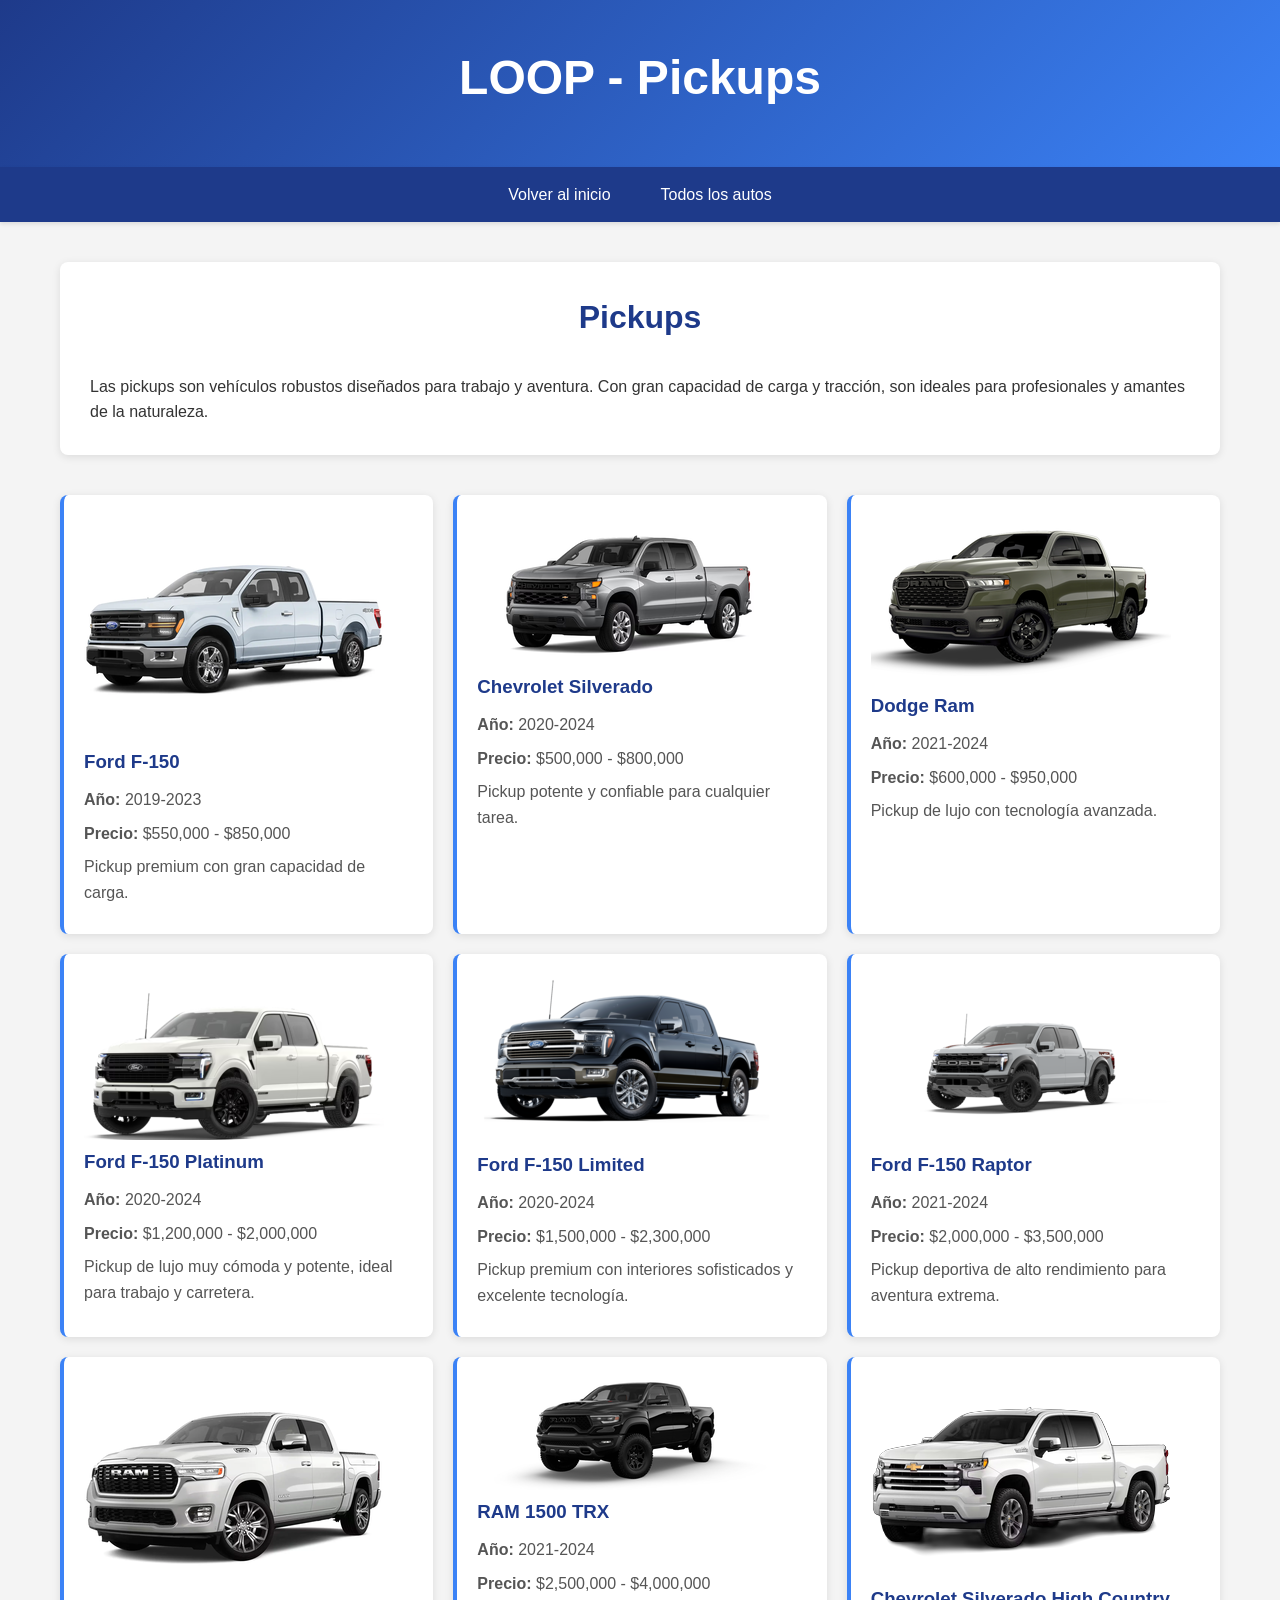
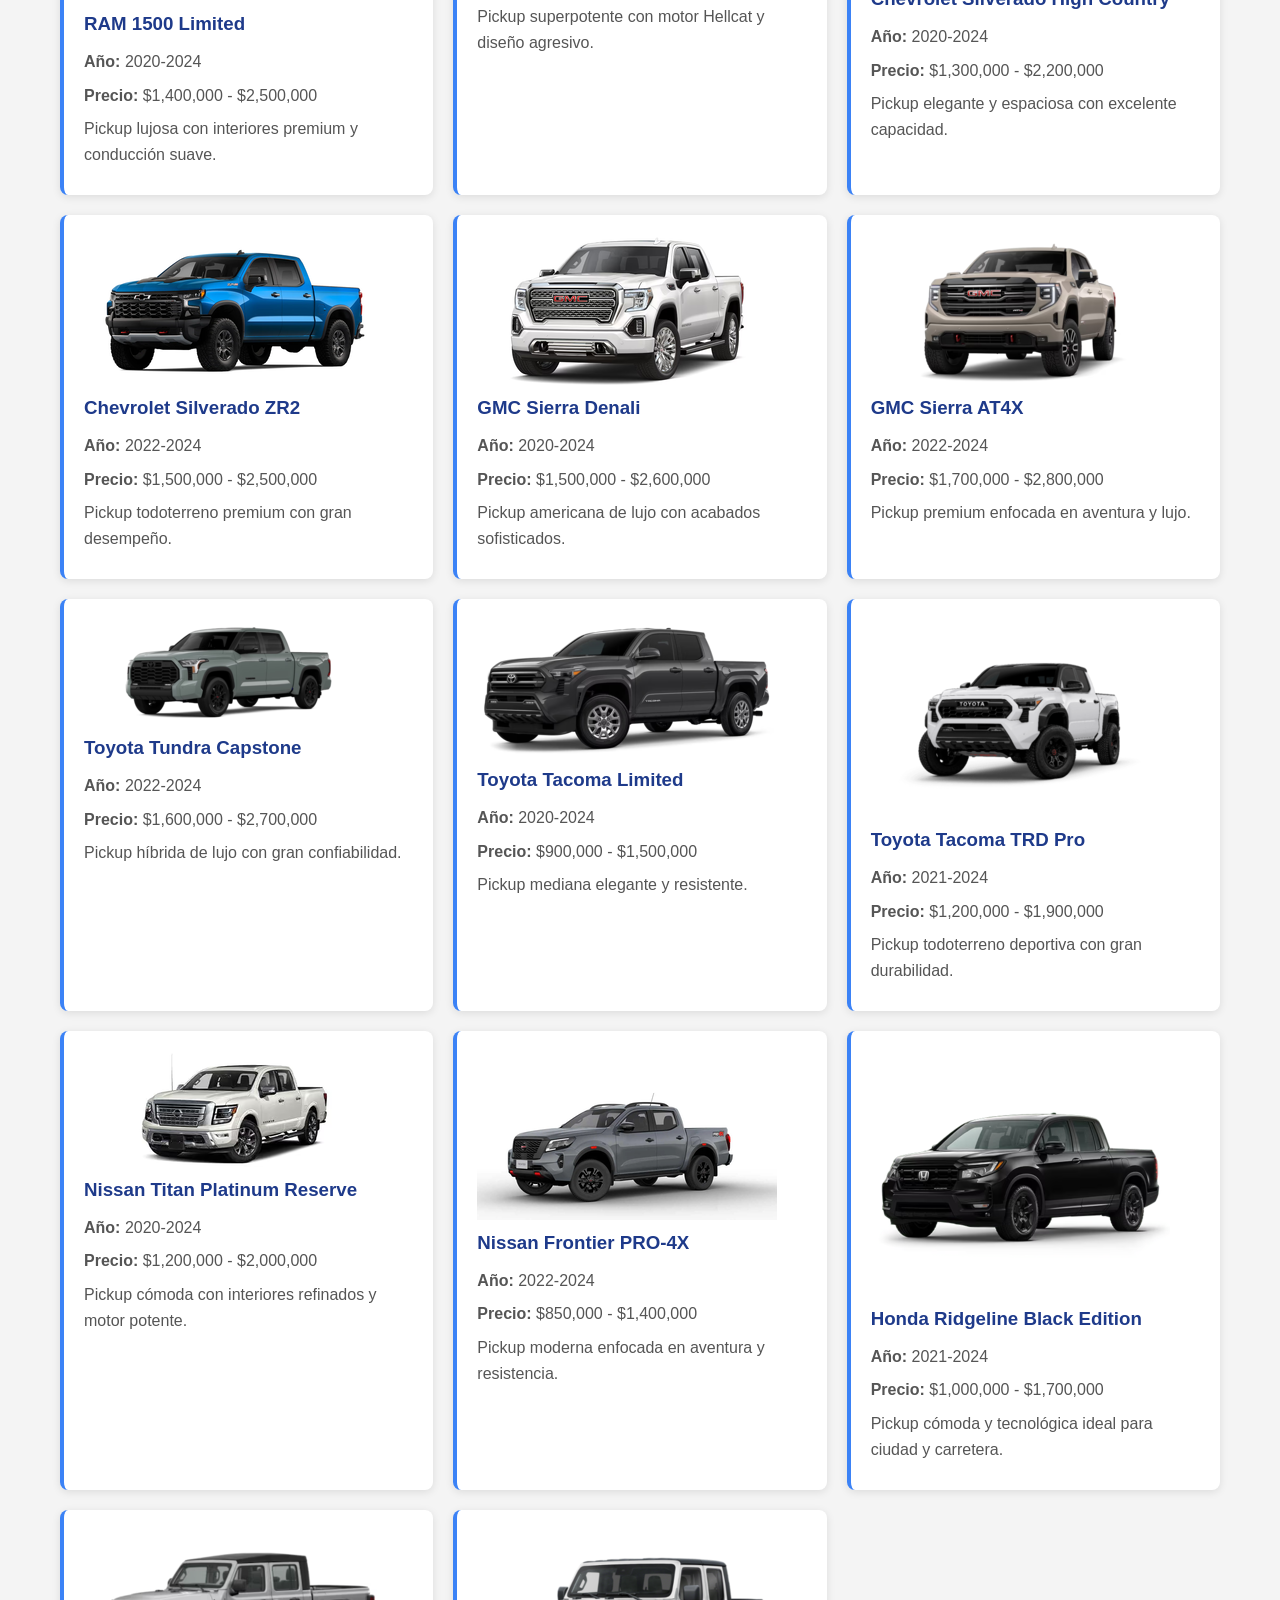
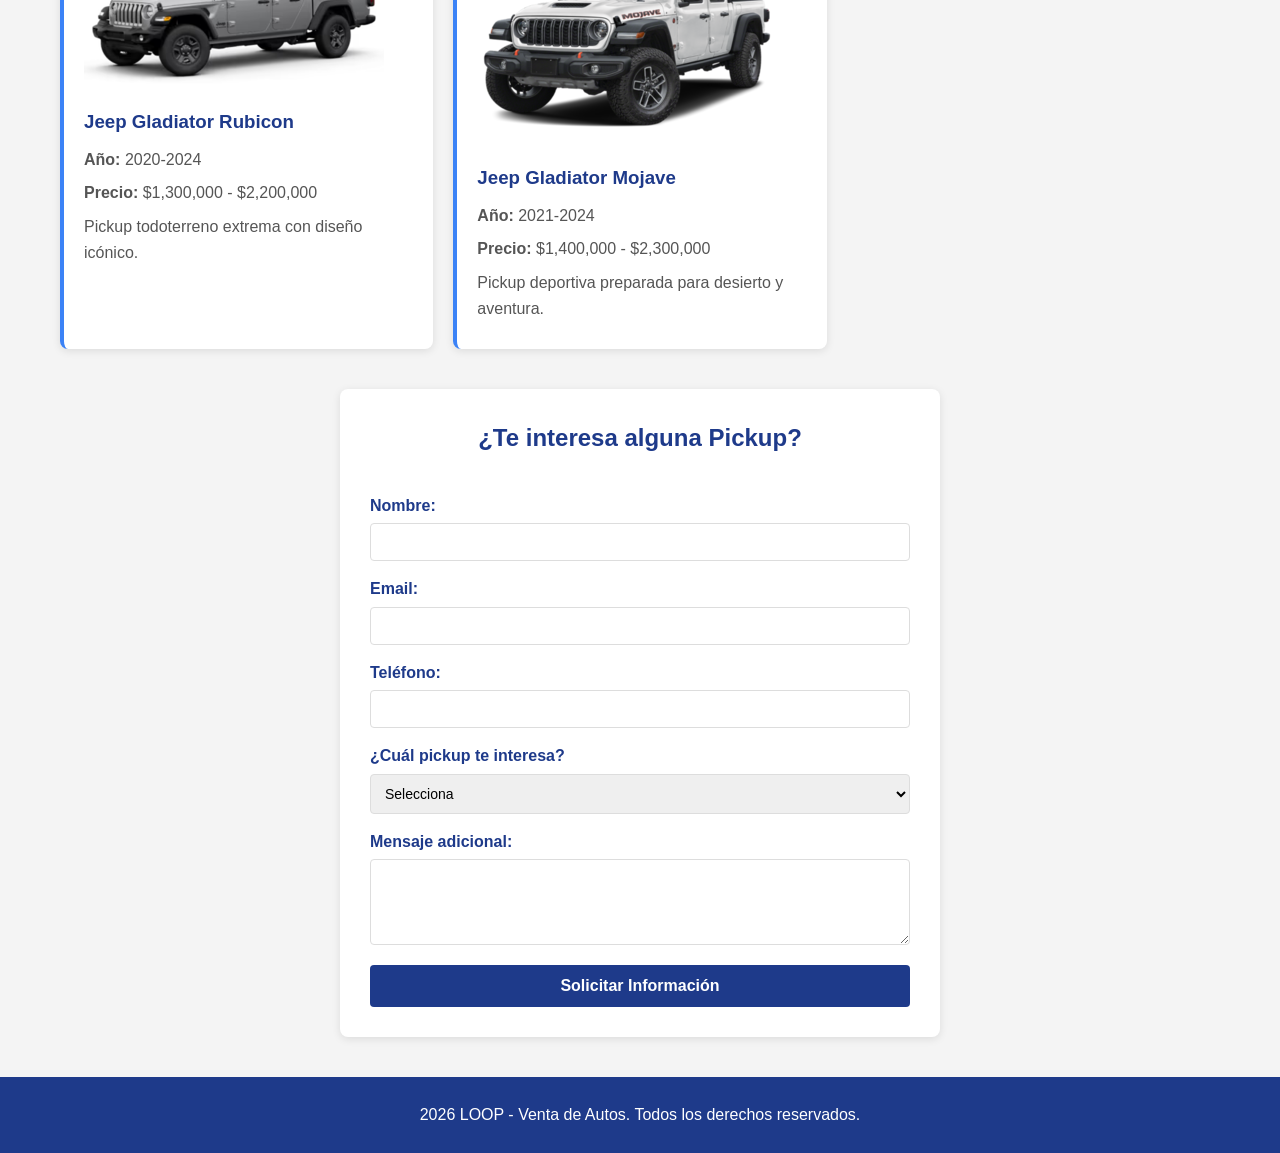
<file: pickups.html>
<!DOCTYPE html>
<html lang="es">
<head>
    <meta charset="UTF-8">
    <meta name="viewport" content="width=device-width, initial-scale=1.0">
    <title>Pickups - LOOP</title>
    <link rel="stylesheet" href="Autos.css">
</head>
<body>
    <header>
        <section class="logo-empresa">
            <h1>LOOP - Pickups</h1>
        </section>
    </header>

    <nav class="nav-principal">
        <ul>
            <li><a href="index.html">Volver al inicio</a></li>
            <li><a href="index.html#autos">Todos los autos</a></li>
        </ul>
    </nav>

    <main>
        <section class="info-empresa">
            <h2>Pickups</h2>
            <p>Las pickups son vehículos robustos diseñados para trabajo y aventura. Con gran capacidad de carga y tracción, son ideales para profesionales y amantes de la naturaleza.</p>
        </section>

        <section class="lista-autos">
            <article class="auto-detalle">
                <img src="/fotos/PickUps/ford f150.png" alt="Ford">
                <h3>Ford F-150</h3>
                <p><strong>Año:</strong> 2019-2023</p>
                <p><strong>Precio:</strong> $550,000 - $850,000</p>
                <p>Pickup premium con gran capacidad de carga.</p>
            </article>

            <article class="auto-detalle">
                <img src="/fotos/PickUps/chevrolet silverado.png" alt="Chevrolet">
                <h3>Chevrolet Silverado</h3>
                <p><strong>Año:</strong> 2020-2024</p>
                <p><strong>Precio:</strong> $500,000 - $800,000</p>
                <p>Pickup potente y confiable para cualquier tarea.</p>
            </article>

            <article class="auto-detalle">
                <img src="/fotos/PickUps/dodge ram.png" alt="Dodge">
                <h3>Dodge Ram</h3>
                <p><strong>Año:</strong> 2021-2024</p>
                <p><strong>Precio:</strong> $600,000 - $950,000</p>
                <p>Pickup de lujo con tecnología avanzada.</p>
            </article>

            <article class="auto-detalle">
                <img src="/fotos/PickUps/ford f150 platinum.png" alt="Ford">
                <h3>Ford F-150 Platinum</h3>
                <p><strong>Año:</strong> 2020-2024</p>
                <p><strong>Precio:</strong> $1,200,000 - $2,000,000</p>
                <p>Pickup de lujo muy cómoda y potente, ideal para trabajo y carretera.</p>
            </article>

            <article class="auto-detalle">
                <img src="/fotos/PickUps/ford f150 limited.png" alt="Ford">
                <h3>Ford F-150 Limited</h3>
                <p><strong>Año:</strong> 2020-2024</p>
                <p><strong>Precio:</strong> $1,500,000 - $2,300,000</p>
                <p>Pickup premium con interiores sofisticados y excelente tecnología.</p>
            </article>

            <article class="auto-detalle">
                <img src="/fotos/PickUps/ford f150 raptor.png" alt="Ford">
                <h3>Ford F-150 Raptor</h3>
                <p><strong>Año:</strong> 2021-2024</p>
                <p><strong>Precio:</strong> $2,000,000 - $3,500,000</p>
                <p>Pickup deportiva de alto rendimiento para aventura extrema.</p>
            </article>

            <article class="auto-detalle">
                <img src="/fotos/PickUps/ram 1500 limited.png" alt="RAM">
                <h3>RAM 1500 Limited</h3>
                <p><strong>Año:</strong> 2020-2024</p>
                <p><strong>Precio:</strong> $1,400,000 - $2,500,000</p>
                <p>Pickup lujosa con interiores premium y conducción suave.</p>
            </article>

            <article class="auto-detalle">
                <img src="/fotos/PickUps/ram 1500 trx.png" alt="RAM">
                <h3>RAM 1500 TRX</h3>
                <p><strong>Año:</strong> 2021-2024</p>
                <p><strong>Precio:</strong> $2,500,000 - $4,000,000</p>
                <p>Pickup superpotente con motor Hellcat y diseño agresivo.</p>
            </article>

            <article class="auto-detalle">
                <img src="/fotos/PickUps/chevrolet silverado high country.png" alt="Chevrolet">
                <h3>Chevrolet Silverado High Country</h3>
                <p><strong>Año:</strong> 2020-2024</p>
                <p><strong>Precio:</strong> $1,300,000 - $2,200,000</p>
                <p>Pickup elegante y espaciosa con excelente capacidad.</p>
            </article>

            <article class="auto-detalle">
                <img src="/fotos/PickUps/chevrolet silverado zr2.png" alt="Chevrolet">
                <h3>Chevrolet Silverado ZR2</h3>
                <p><strong>Año:</strong> 2022-2024</p>
                <p><strong>Precio:</strong> $1,500,000 - $2,500,000</p>
                <p>Pickup todoterreno premium con gran desempeño.</p>
            </article>

            <article class="auto-detalle">
                <img src="/fotos/PickUps/gmc sierra denali.png" alt="GMC">
                <h3>GMC Sierra Denali</h3>
                <p><strong>Año:</strong> 2020-2024</p>
                <p><strong>Precio:</strong> $1,500,000 - $2,600,000</p>
                <p>Pickup americana de lujo con acabados sofisticados.</p>
            </article>

            <article class="auto-detalle">
                <img src="/fotos/PickUps/gmc sierra at4x.png" alt="GMC">
                <h3>GMC Sierra AT4X</h3>
                <p><strong>Año:</strong> 2022-2024</p>
                <p><strong>Precio:</strong> $1,700,000 - $2,800,000</p>
                <p>Pickup premium enfocada en aventura y lujo.</p>
            </article>

            <article class="auto-detalle">
                <img src="/fotos/PickUps/toyota tundra capstone.png" alt="Toyota">
                <h3>Toyota Tundra Capstone</h3>
                <p><strong>Año:</strong> 2022-2024</p>
                <p><strong>Precio:</strong> $1,600,000 - $2,700,000</p>
                <p>Pickup híbrida de lujo con gran confiabilidad.</p>
            </article>

            <article class="auto-detalle">
                <img src="/fotos/PickUps/toyota tacoma limited.png" alt="Toyota">
                <h3>Toyota Tacoma Limited</h3>
                <p><strong>Año:</strong> 2020-2024</p>
                <p><strong>Precio:</strong> $900,000 - $1,500,000</p>
                <p>Pickup mediana elegante y resistente.</p>
            </article>

            <article class="auto-detalle">
                <img src="/fotos/PickUps/toyota tacoma trd pro.png" alt="Toyota">
                <h3>Toyota Tacoma TRD Pro</h3>
                <p><strong>Año:</strong> 2021-2024</p>
                <p><strong>Precio:</strong> $1,200,000 - $1,900,000</p>
                <p>Pickup todoterreno deportiva con gran durabilidad.</p>
            </article>

            <article class="auto-detalle">
                <img src="/fotos/PickUps/nissan titan platinum reserve.png" alt="Nissan">
                <h3>Nissan Titan Platinum Reserve</h3>
                <p><strong>Año:</strong> 2020-2024</p>
                <p><strong>Precio:</strong> $1,200,000 - $2,000,000</p>
                <p>Pickup cómoda con interiores refinados y motor potente.</p>
            </article>

            <article class="auto-detalle">
                <img src="/fotos/PickUps/nissan frontier pro-4x.png" alt="Nissan">
                <h3>Nissan Frontier PRO-4X</h3>
                <p><strong>Año:</strong> 2022-2024</p>
                <p><strong>Precio:</strong> $850,000 - $1,400,000</p>
                <p>Pickup moderna enfocada en aventura y resistencia.</p>
            </article>

            <article class="auto-detalle">
                <img src="/fotos/PickUps/honda ridgeline black edition.png" alt="Honda">
                <h3>Honda Ridgeline Black Edition</h3>
                <p><strong>Año:</strong> 2021-2024</p>
                <p><strong>Precio:</strong> $1,000,000 - $1,700,000</p>
                <p>Pickup cómoda y tecnológica ideal para ciudad y carretera.</p>
            </article>

            <article class="auto-detalle">
                <img src="/fotos/PickUps/jeep gladiator rubicon.png" alt="Jeep">
                <h3>Jeep Gladiator Rubicon</h3>
                <p><strong>Año:</strong> 2020-2024</p>
                <p><strong>Precio:</strong> $1,300,000 - $2,200,000</p>
                <p>Pickup todoterreno extrema con diseño icónico.</p>
            </article>

            <article class="auto-detalle">
                <img src="/fotos/PickUps/jeep gladiator mojave.png" alt="Jeep">
                <h3>Jeep Gladiator Mojave</h3>
                <p><strong>Año:</strong> 2021-2024</p>
                <p><strong>Precio:</strong> $1,400,000 - $2,300,000</p>
                <p>Pickup deportiva preparada para desierto y aventura.</p>
            </article>
        </section>

        <section class="formulario-seccion">
            <h2>¿Te interesa alguna Pickup?</h2>
            <form onsubmit="procesarFormulario(event)">
                <label for="nombre">Nombre:</label>
                <input type="text" id="nombre" name="nombre" required>

                <label for="email">Email:</label>
                <input type="email" id="email" name="email" required>

                <label for="telefono">Teléfono:</label>
                <input type="tel" id="telefono" name="telefono" required>

                <label for="auto">¿Cuál pickup te interesa?</label>
                <select id="auto" name="auto" required>
                    <option value="">Selecciona</option>
                    <option value="Ford F-150">Ford F-150</option>
                    <option value="Chevrolet Silverado">Chevrolet Silverado</option>
                    <option value="Dodge Ram">Dodge Ram</option>
                    <option value="Ford F-150 Platinum">Ford F-150 Platinum</option>
                    <option value="Ford F-150 Limited">Ford F-150 Limited</option>
                    <option value="Ford F-150 Raptor">Ford F-150 Raptor</option>
                    <option value="RAM 1500 Limited">RAM 1500 Limited</option>
                    <option value="RAM 1500 TRX">RAM 1500 TRX</option>
                    <option value="Chevrolet Silverado High Country">Chevrolet Silverado High Country</option>
                    <option value="Chevrolet Silverado ZR2">Chevrolet Silverado ZR2</option>
                    <option value="GMC Sierra Denali">GMC Sierra Denali</option>
                    <option value="GMC Sierra AT4X">GMC Sierra AT4X</option>
                    <option value="Toyota Tundra Capstone">Toyota Tundra Capstone</option>
                    <option value="Toyota Tacoma Limited">Toyota Tacoma Limited</option>
                    <option value="Toyota Tacoma TRD Pro">Toyota Tacoma TRD Pro</option>
                    <option value="Nissan Titan Platinum Reserve">Nissan Titan Platinum Reserve</option>
                    <option value="Nissan Frontier PRO-4X">Nissan Frontier PRO-4X</option>
                    <option value="Honda Ridgeline Black Edition">Honda Ridgeline Black Edition</option>
                    <option value="Jeep Gladiator Rubicon">Jeep Gladiator Rubicon</option>
                    <option value="Jeep Gladiator Mojave">Jeep Gladiator Mojave</option>
                </select>

                <label for="mensaje">Mensaje adicional:</label>
                <textarea id="mensaje" name="mensaje" rows="4"></textarea>

                <button type="submit" class="boton-enviar">Solicitar Información</button>
            </form>
            <div id="respuestaFormulario" class="respuesta"></div>
        </section>
    </main>

    <footer>
        <p>2026 LOOP - Venta de Autos. Todos los derechos reservados.</p>
    </footer>

    <script src="Autos.js"></script>
</body>
</html>
</file>
<file: Autos.css>
* {
    margin: 0;
    padding: 0;
    box-sizing: border-box;
}

body {
    font-family: Arial, sans-serif;
    line-height: 1.6;
    color: #333;
    background-color: #f4f4f4;
}


header {
    background: linear-gradient(135deg, #1e3a8a, #3b82f6);
    color: white;
    padding: 40px 20px;
    text-align: center;
    box-shadow: 0 4px 6px rgba(0, 0, 0, 0.1);
}

.logo-empresa h1 {
    font-size: 48px;
    margin-bottom: 10px;
}

.titulo-logo img{
    width: 100px;
    height: 100px;
    border-radius: 50%;
    object-fit: cover;
}

.contenedor-logo {
    display: flex;
    justify-content: center;
    align-items: center;
    gap: 15px; 
    margin-bottom: 10px;
}

.tagline {
    font-size: 18px;
    font-style: italic;
}



.nav-principal {
    background-color: #1e3a8a;
    padding: 0;
    position: sticky;
    top: 0;
    z-index: 100;
    box-shadow: 0 2px 4px rgba(0, 0, 0, 0.1);
}

.nav-principal ul {
    list-style: none;
    display: flex;
    justify-content: center;
    flex-wrap: wrap;
}

.nav-principal li {
    margin: 0;
}

.nav-principal a {
    display: block;
    color: white;
    text-decoration: none;
    padding: 15px 25px;
    transition: background-color 0.3s ease;
}

.nav-principal a:hover {
    background-color: #3b82f6;
}

/* MAIN */
main {
    max-width: 1200px;
    margin: 40px auto;
    padding: 0 20px;
}


.info-empresa {
    background-color: white;
    padding: 30px;
    margin-bottom: 40px;
    border-radius: 8px;
    box-shadow: 0 2px 8px rgba(0, 0, 0, 0.1);
}

.info-empresa h2 {
    color: #1e3a8a;
    margin-bottom: 30px;
    text-align: center;
    font-size: 32px;
}

.mision, .vision {
    margin-bottom: 20px;
    padding: 15px;
    border-left: 4px solid #3b82f6;
    background-color: #f0f4ff;
}

.mision h3, .vision h3 {
    color: #1e3a8a;
    margin-bottom: 10px;
}

.mision p, .vision p {
    color: #555;
    line-height: 1.8;
}

.titulo-galeria-autos {
    display: flex;
    text-align: center;
    font-size: 32px;
    margin-bottom: 30px;
    color: #1e3a8a;
    align-items: center;
    justify-content: center;
}

.galeria-autos {
    margin-bottom: 40px;
}

.galeria-autos h2 {
    color: #1e3a8a;
    margin-bottom: 30px;
    text-align: center;
    font-size: 32px;    
}

.galeria-autos {
    display: grid;
    grid-template-columns: repeat(auto-fit, minmax(250px, 1fr));
    gap: 20px;
}

.tarjeta-auto {
    background-color: white;
    border-radius: 8px;
    overflow: hidden;
    box-shadow: 0 4px 6px rgba(0, 0, 0, 0.1);
    cursor: pointer;
    transition: transform 0.3s ease, box-shadow 0.3s ease;
}

.tarjeta-auto:hover {
    transform: translateY(-10px);
    box-shadow: 0 8px 12px rgba(0, 0, 0, 0.2);
}

.tarjeta-auto img {
    width: 100%;
    height: 200px;
    object-fit: cover;
}

.tarjeta-auto h3 {
    color: #1e3a8a;
    padding: 15px 15px 5px;
    font-size: 22px;
}

.tarjeta-auto p {
    color: #666;
    padding: 0 15px 15px;
    font-size: 14px;
}


.formulario-seccion {
    background-color: white;
    padding: 30px;
    border-radius: 8px;
    box-shadow: 0 2px 8px rgba(0, 0, 0, 0.1);
    max-width: 600px;
    margin: 40px auto;
}

.formulario-seccion h2 {
    color: #1e3a8a;
    margin-bottom: 20px;
    text-align: center;
}

form {
    display: flex;
    flex-direction: column;
}

label {
    color: #1e3a8a;
    font-weight: bold;
    margin-top: 15px;
    margin-bottom: 5px;
}

input, select, textarea {
    padding: 10px;
    border: 1px solid #ddd;
    border-radius: 4px;
    font-size: 14px;
    font-family: Arial, sans-serif;
}

input:focus, select:focus, textarea:focus {
    outline: none;
    border-color: #3b82f6;
    box-shadow: 0 0 4px rgba(59, 130, 246, 0.3);
}

textarea {
    resize: vertical;
}

.boton-enviar {
    background-color: #1e3a8a;
    color: white;
    padding: 12px 20px;
    border: none;
    border-radius: 4px;
    cursor: pointer;
    font-size: 16px;
    font-weight: bold;
    margin-top: 20px;
    transition: background-color 0.3s ease;
}

.boton-enviar:hover {
    background-color: #3b82f6;
}

.respuesta {
    margin-top: 20px;
    padding: 15px;
    border-radius: 4px;
    text-align: center;
    font-weight: bold;
    display: none;
}

.respuesta.exito {
    background-color: #d1fae5;
    color: #065f46;
    display: block;
}

.respuesta.error {
    background-color: #fee2e2;
    color: #991b1b;
    display: block;
}


footer {
    background-color: #1e3a8a;
    color: white;
    text-align: center;
    padding: 20px;
    margin-top: 40px;
}

footer p {
    margin: 5px 0;
}

.auto-detalle {
            background-color: white;
            padding: 20px;
            border-radius: 8px;
            box-shadow: 0 2px 8px rgba(0, 0, 0, 0.1);
            border-left: 4px solid #3b82f6;
        }

        .auto-detalle h3 {
            color: #1e3a8a;
            margin-bottom: 10px;
        }

        .auto-detalle p {
            margin: 8px 0;
            color: #555;
        }

.lista-autos {
            display: grid;
            grid-template-columns: repeat(auto-fit, minmax(300px, 1fr));
            gap: 20px;
            margin-bottom: 40px;
        }


@media (max-width: 768px) {
    .logo-empresa h1 {
        font-size: 36px;
    }

    .nav-principal ul {
        flex-direction: column;
    }

    .nav-principal a {
        padding: 10px;
    }

    .galeria-autos {
        grid-template-columns: 1fr;
    }

    main {
        margin: 20px auto;
    }
}
</file>
